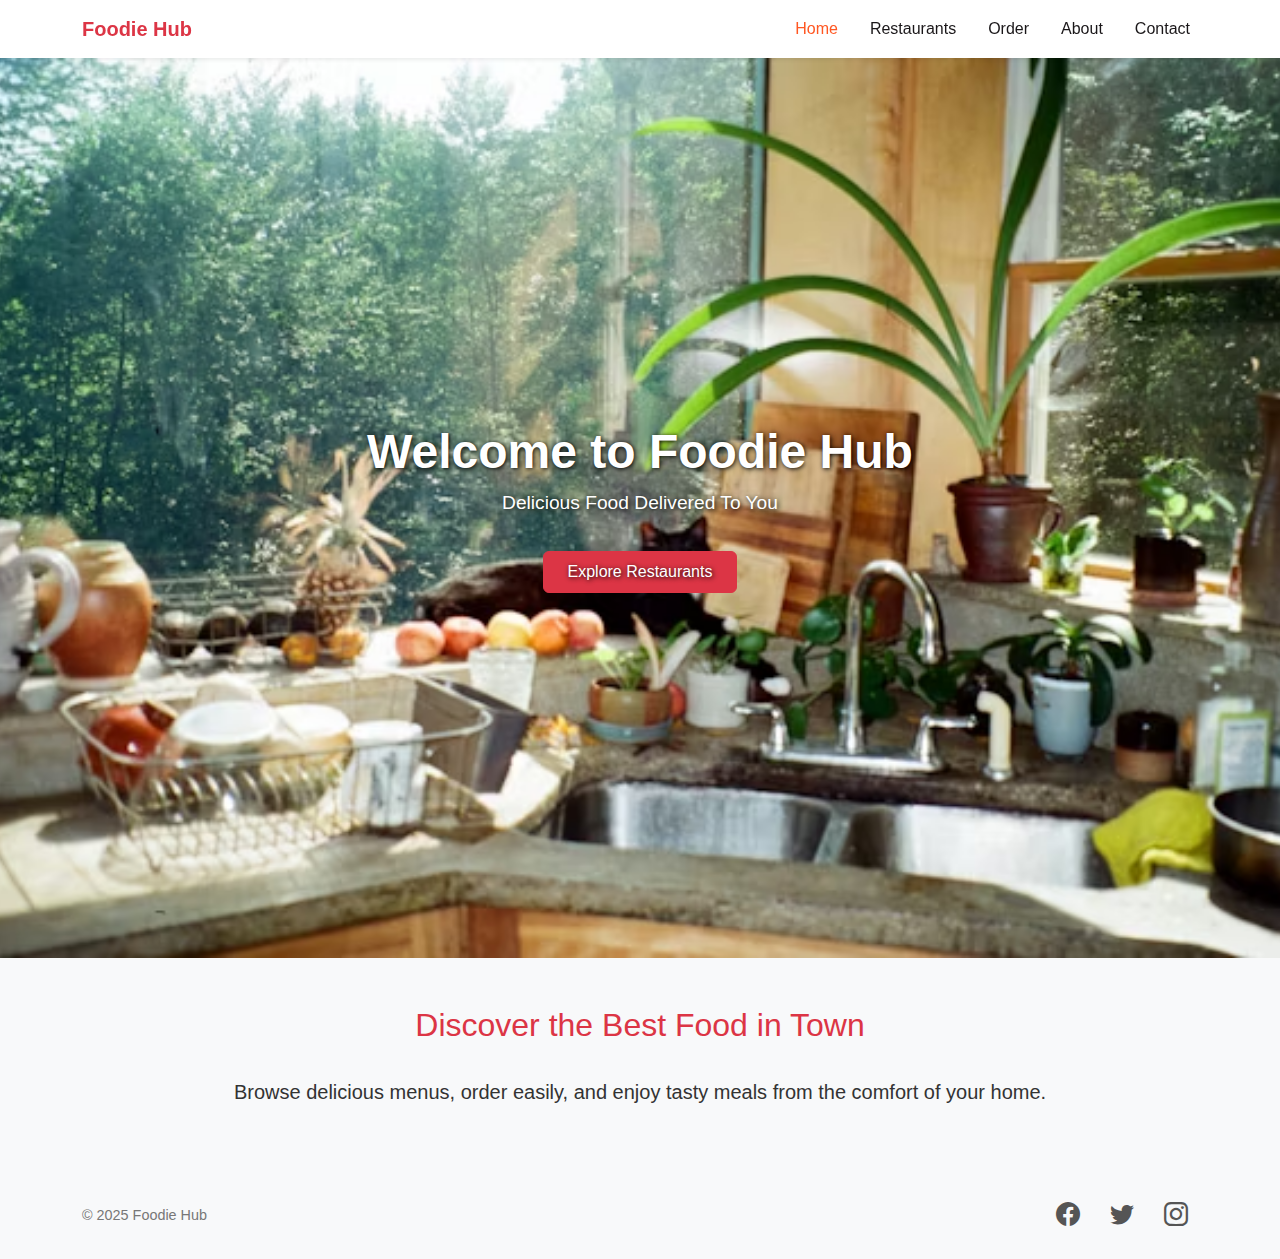
<file: index.html>
<!DOCTYPE html>
<html lang="en">
<head>
  <meta charset="UTF-8" />
  <meta name="viewport" content="width=device-width, initial-scale=1" />
  <title>Foodie Hub - Home</title>

  <!-- Bootstrap CSS -->
  <link href="https://cdn.jsdelivr.net/npm/bootstrap@5.3.0/dist/css/bootstrap.min.css" rel="stylesheet" />

  <!-- Bootstrap Icons -->
  <link href="https://cdn.jsdelivr.net/npm/bootstrap-icons@1.10.5/font/bootstrap-icons.css" rel="stylesheet" />

  <!-- Optional custom CSS -->
  <link rel="stylesheet" href="custom.css"/>

  <style>
    body {
      font-family: sans-serif;
      background-color: #f8f9fa;
    }

    .home-banner {
      background: url('kitchen.avif') no-repeat center center;
      background-size: cover;
      height: 100vh;
      display: flex;
      align-items: center;
      justify-content: center;
      color: white;
      text-shadow: 1px 1px 5px black;
    }

    .home-banner h1 {
      font-size: 3rem;
      font-weight: bold;
    }

    .home-banner p {
      font-size: 1.2rem;
    }

    footer i {
      font-size: 1.5rem;
      color: #555;
    }

    footer i:hover {
      color: #dc3545;
    }
  </style>
</head>
<body>

<!-- ✅ Navbar -->
<nav class="navbar navbar-expand-lg navbar-light bg-light sticky-top shadow-sm">
  <div class="container">
    <a class="navbar-brand fw-bold text-danger" href="index.html">Foodie Hub</a>
    <button
      class="navbar-toggler"
      type="button"
      data-bs-toggle="collapse"
      data-bs-target="#navbarNav"
      aria-controls="navbarNav"
      aria-expanded="false"
      aria-label="Toggle navigation"
    >
      <span class="navbar-toggler-icon"></span>
    </button>
    <div class="collapse navbar-collapse justify-content-end" id="navbarNav">
      <ul class="navbar-nav">
        <li class="nav-item"><a class="nav-link active" href="index.html">Home</a></li>
        <li class="nav-item"><a class="nav-link" href="restaurants.html">Restaurants</a></li>
         <li class="nav-item"></li> <a class="nav-link" href="order.html">Order</a></li>
        <li class="nav-item"><a class="nav-link" href="about.html">About</a></li>
        <li class="nav-item"><a class="nav-link" href="contact.html">Contact</a></li>
      </ul>
    </div>
  </div>
</nav>

<!-- ✅ Hero Section -->
<section class="home-banner text-center">
  <div>
    <h1>Welcome to Foodie Hub</h1>
    <p>Delicious Food Delivered To You</p>
    <a href="restaurants.html" class="btn btn-danger mt-3 px-4 py-2">Explore Restaurants</a>
  </div>
</section>

<!-- ✅ Introduction Text -->
<section class="py-5 text-center">
  <div class="container">
    <h2 class="text-danger">Discover the Best Food in Town</h2>
    <p class="lead">
      Browse delicious menus, order easily, and enjoy tasty meals from the comfort of your home.
    </p>
  </div>
</section>

<!-- ✅ Footer -->
<footer class="bg-light py-4 text-center text-md-start">
  <div class="container d-flex flex-column flex-md-row justify-content-between align-items-center">
    <div>&copy; 2025 Foodie Hub</div>
    <div>
      <a href="#" class="text-decoration-none me-3"><i class="bi bi-facebook"></i></a>
      <a href="#" class="text-decoration-none me-3"><i class="bi bi-twitter"></i></a>
      <a href="#" class="text-decoration-none"><i class="bi bi-instagram"></i></a>
    </div>
  </div>
</footer>

<!-- ✅ Bootstrap JS -->
<script src="https://cdn.jsdelivr.net/npm/bootstrap@5.3.0/dist/js/bootstrap.bundle.min.js"></script>

</body>
</html>
</file>
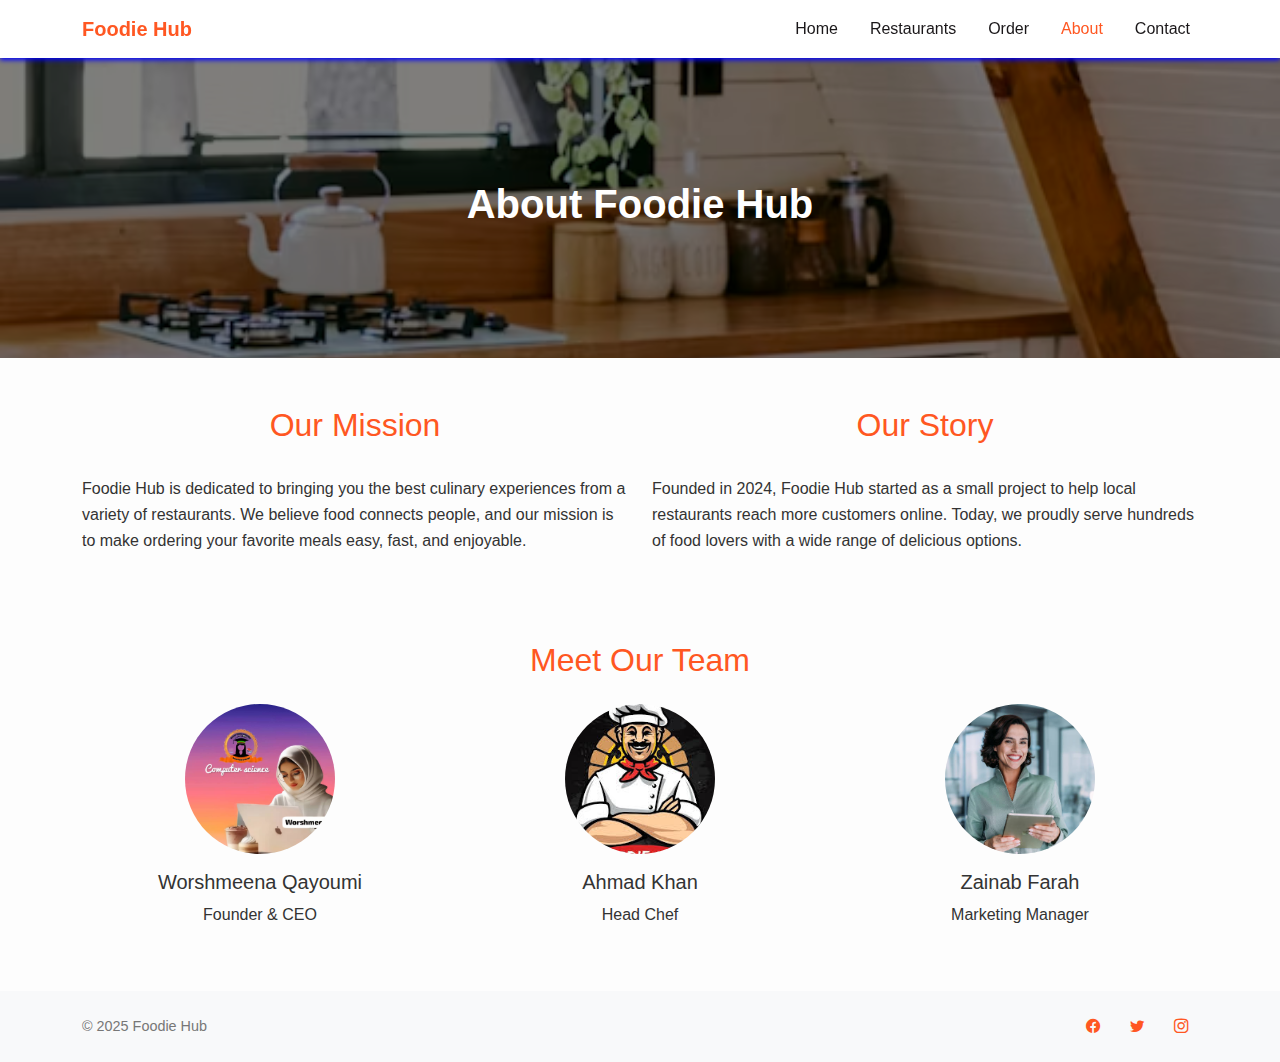
<file: about.html>
<!DOCTYPE html>
<html lang="en">
<head>
  <meta charset="UTF-8" />
  <meta name="viewport" content="width=device-width, initial-scale=1" />
  <title>About Us - Foodie Hub</title>
  <link href="https://cdn.jsdelivr.net/npm/bootstrap@5.3.0/dist/css/bootstrap.min.css" rel="stylesheet" />
  <link href="https://cdn.jsdelivr.net/npm/bootstrap-icons@1.10.5/font/bootstrap-icons.css" rel="stylesheet" />
 <link rel="stylesheet" href="custom.css"/>
  <style>
    .about-hero {
      background: url('warm kitchen.avif') center center/cover no-repeat;
      height: 300px;
      position: relative;
      color: white;
      display: flex;
      align-items: center;
      justify-content: center;
    }
    .about-hero::before {
      content: "";
      position: absolute;
      inset: 0;
      background-color: rgba(0,0,0,0.5);
    }
    .about-hero h1 {
      position: relative;
      z-index: 1;
      font-weight: 700;
    }
    .team-member img {
      border-radius: 50%;
      width: 150px;
      height: 150px;
      object-fit: cover;
      margin-bottom: 1rem;
    }
  </style>
</head>
<body>

  <!-- Navbar -->
  <nav class="navbar navbar-expand-lg navbar-light bg-light sticky-top">
    <div class="container">
      <a class="navbar-brand fw-bold" href="index.html">Foodie Hub</a>
      <button class="navbar-toggler" type="button" data-bs-toggle="collapse" data-bs-target="#navbarNav">
        <span class="navbar-toggler-icon"></span>
      </button>
      <div class="collapse navbar-collapse justify-content-end" id="navbarNav">
        <ul class="navbar-nav">
          <li class="nav-item"><a class="nav-link" href="index.html">Home</a></li>
          <li class="nav-item"><a class="nav-link" href="restaurants.html">Restaurants</a></li>
           <li class="nav-item"></li> <a class="nav-link" href="order.html">Order</a></li>
          <li class="nav-item"><a class="nav-link active" href="about.html">About</a></li>
          <li class="nav-item"><a class="nav-link" href="contact.html">Contact</a></li>
        </ul>
      </div>
    </div>
  </nav>

  <!-- Hero Section -->
  <section class="about-hero mb-5">
    <h1>About Foodie Hub</h1>
  </section>

  <!-- About Content -->
  <section class="container mb-5">
    <div class="row">
      <div class="col-lg-6 mb-4">
        <h2>Our Mission</h2>
        <p>Foodie Hub is dedicated to bringing you the best culinary experiences from a variety of restaurants. We believe food connects people, and our mission is to make ordering your favorite meals easy, fast, and enjoyable.</p>
      </div>
      <div class="col-lg-6 mb-4">
        <h2>Our Story</h2>
        <p>Founded in 2024, Foodie Hub started as a small project to help local restaurants reach more customers online. Today, we proudly serve hundreds of food lovers with a wide range of delicious options.</p>
      </div>
    </div>
  </section>

  <!-- Team Section -->
  <section class="container mb-5">
    <h2 class="text-center mb-4">Meet Our Team</h2>
    <div class="row justify-content-center g-4">
      <div class="col-md-4 text-center team-member">
        <img src="CEO OF FOODIE HUB.jpg" alt="Founder - Worshmeena" />
        <h5>Worshmeena Qayoumi</h5>
        <p>Founder & CEO</p>
      </div>
      <div class="col-md-4 text-center team-member">
        <img src="FOODIE HUB.jpg" alt="Head Chef - Ahmad" />
        <h5>Ahmad Khan</h5>
        <p>Head Chef</p>
      </div>
      <div class="col-md-4 text-center team-member">
        <img src="MARKING MANAGER.jpg" alt="Marketing Manager - Zainab" />
        <h5>Zainab Farah</h5>
        <p>Marketing Manager</p>
      </div>
    </div>
  </section>

  <!-- Footer -->
  <footer class="bg-light py-4 text-center text-md-start">
    <div class="container d-flex flex-column flex-md-row justify-content-between align-items-center">
      <div>&copy; 2025 Foodie Hub</div>
      <div>
        <a href="#" class="text-decoration-none me-3"><i class="bi bi-facebook"></i></a>
        <a href="#" class="text-decoration-none me-3"><i class="bi bi-twitter"></i></a>
        <a href="#" class="text-decoration-none"><i class="bi bi-instagram"></i></a>
      </div>
    </div>
  </footer>

  <script src="https://cdn.jsdelivr.net/npm/bootstrap@5.3.0/dist/js/bootstrap.bundle.min.js"></script>
</body>
</html>
</file>
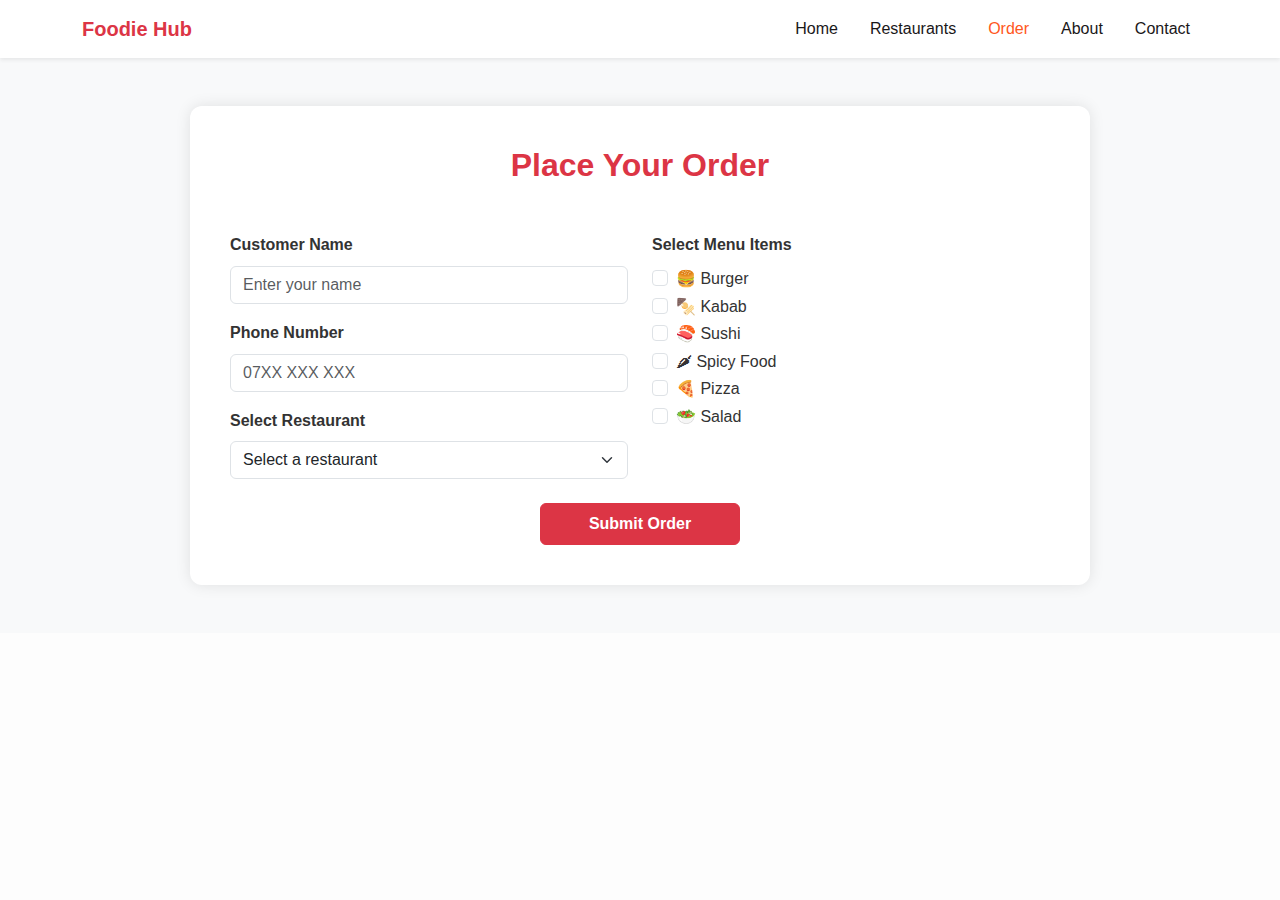
<file: order.html>
<!DOCTYPE html>
<html lang="en">
<head>
  <meta charset="UTF-8" />
  <meta name="viewport" content="width=device-width, initial-scale=1" />
  <title>Order - Foodie Hub</title>

  <!-- Bootstrap CSS -->
  <link href="https://cdn.jsdelivr.net/npm/bootstrap@5.3.0/dist/css/bootstrap.min.css" rel="stylesheet" />

  <!-- Bootstrap Icons -->
  <link href="https://cdn.jsdelivr.net/npm/bootstrap-icons@1.10.5/font/bootstrap-icons.css" rel="stylesheet" />

  <!-- Custom CSS -->
  <link rel="stylesheet" href="custom.css" />

  <style>
    /* اگر می‌خواهی کادر دور دکمه منو حذف بشه */
    .navbar-toggler:focus {
      outline: none;
      box-shadow: none;
      border: none;
    }

    /* کمی بزرگتر کردن دکمه منو */
    .navbar-toggler {
      font-size: 1.4rem;
    }
  </style>
</head>
<body>

  <!-- Navbar مشابه بقیه صفحات -->
  <nav class="navbar navbar-expand-lg navbar-light bg-light shadow-sm sticky-top">
    <div class="container">
      <a class="navbar-brand fw-bold text-danger" href="index.html">Foodie Hub</a>
      <button class="navbar-toggler" type="button" data-bs-toggle="collapse" data-bs-target="#navbarNav"
        aria-controls="navbarNav" aria-expanded="false" aria-label="Toggle navigation">
        <span class="navbar-toggler-icon"></span>
      </button>
      <div class="collapse navbar-collapse justify-content-end" id="navbarNav">
        <ul class="navbar-nav">
          <li class="nav-item"><a class="nav-link" href="index.html">Home</a></li>
          <li class="nav-item"><a class="nav-link" href="restaurants.html">Restaurants</a></li>
          <li class="nav-item"><a class="nav-link active" href="order.html">Order</a></li>
          <li class="nav-item"><a class="nav-link" href="about.html">About</a></li>
          <li class="nav-item"><a class="nav-link" href="contact.html">Contact</a></li>
        </ul>
      </div>
    </div>
  </nav>

  <!-- Order Form Section -->
  <section class="form-section py-5" style="background-color: #f8f9fa;">
    <div class="container" style="max-width: 900px; background: white; padding: 40px; border-radius: 12px; box-shadow: 0 0 15px rgba(0,0,0,0.1);">
      <h2 class="text-center mb-5 text-danger fw-bold">Place Your Order</h2>
      <form action="#" method="post" novalidate>
        <div class="row g-4">
          <div class="col-md-6">
            <label for="name" class="form-label fw-semibold">Customer Name</label>
            <input type="text" id="name" name="name" class="form-control" placeholder="Enter your name" required />

            <label for="phone" class="form-label fw-semibold mt-3">Phone Number</label>
            <input type="tel" id="phone" name="phone" class="form-control" placeholder="07XX XXX XXX" required />

            <label for="restaurant" class="form-label fw-semibold mt-3">Select Restaurant</label>
            <select id="restaurant" name="restaurant" class="form-select" required>
              <option selected disabled>Select a restaurant</option>
              <option>Burger</option>
              <option>Kabab</option>
              <option>Sushi</option>
              <option>Spicy Food</option>
              <option>Pizza</option>
              <option>Vegan Salads</option>
            </select>
          </div>

          <div class="col-md-6">
            <label class="form-label fw-semibold">Select Menu Items</label>

            <div class="form-check">
              <input class="form-check-input" type="checkbox" id="burger" name="menu[]" value="Burger" />
              <label class="form-check-label" for="burger">🍔 Burger</label>
            </div>
            <div class="form-check">
              <input class="form-check-input" type="checkbox" id="kabab" name="menu[]" value="Kabab" />
              <label class="form-check-label" for="kabab">🍢 Kabab</label>
            </div>
            <div class="form-check">
              <input class="form-check-input" type="checkbox" id="sushi" name="menu[]" value="Sushi" />
              <label class="form-check-label" for="sushi">🍣 Sushi</label>
            </div>
            <div class="form-check">
              <input class="form-check-input" type="checkbox" id="spicy" name="menu[]" value="Spicy Food" />
              <label class="form-check-label" for="spicy">🌶 Spicy Food</label>
            </div>
            <div class="form-check">
              <input class="form-check-input" type="checkbox" id="pizza" name="menu[]" value="Pizza" />
              <label class="form-check-label" for="pizza">🍕 Pizza</label>
            </div>
            <div class="form-check">
              <input class="form-check-input" type="checkbox" id="salad" name="menu[]" value="Salad" />
              <label class="form-check-label" for="salad">🥗 Salad</label>
            </div>
          </div>
        </div>

        <button type="submit" class="btn btn-danger mt-4 px-5 py-2 fw-bold d-block mx-auto">Submit Order</button>
      </form>
    </div>
  </section>

  <!-- Bootstrap JS Bundle -->
  <script src="https://cdn.jsdelivr.net/npm/bootstrap@5.3.0/dist/js/bootstrap.bundle.min.js"></script>

</body>
</html>
</file>
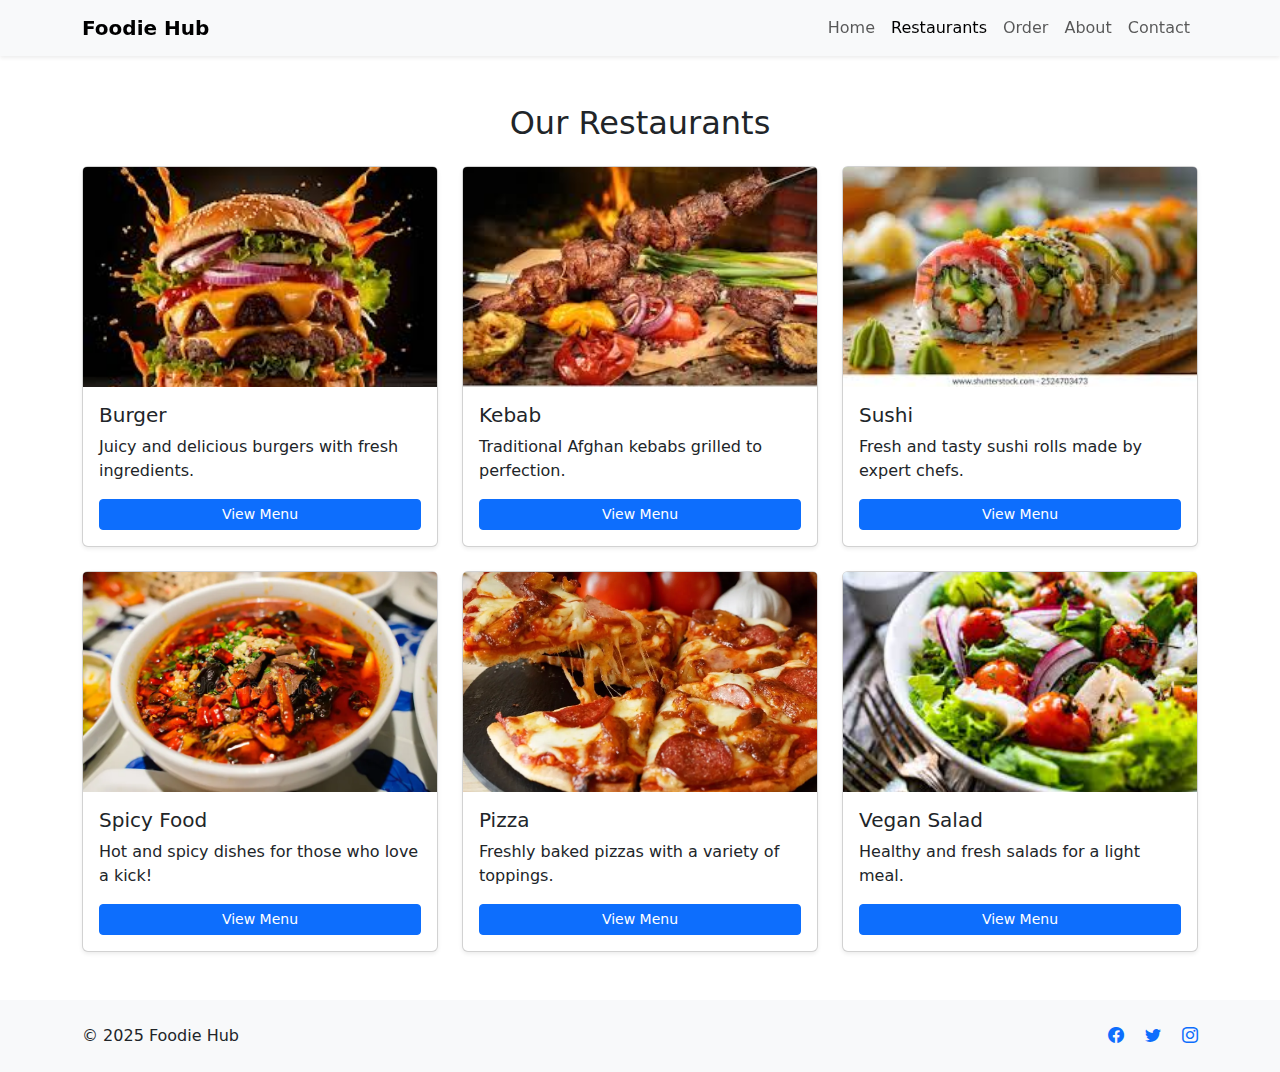
<file: restaurants.html>
<!DOCTYPE html>
<html lang="en">
<head>
  <meta charset="UTF-8" />
  <meta name="viewport" content="width=device-width, initial-scale=1" />
  <title>Foodie Hub - Restaurants</title>
  <link href="https://cdn.jsdelivr.net/npm/bootstrap@5.3.0/dist/css/bootstrap.min.css" rel="stylesheet" />
  <link href="https://cdn.jsdelivr.net/npm/bootstrap-icons@1.10.5/font/bootstrap-icons.css" rel="stylesheet" />
  <style>
    .restaurant-card img {
      width: 100%;
      height: 220px;
      object-fit: cover;
      border-top-left-radius: 0.25rem;
      border-top-right-radius: 0.25rem;
      display: block;
    }
    .menu-section {
      display: none;
      background-color: #f8f9fa;
      border-top: 1px solid #dee2e6;
      padding: 1rem;
      border-radius: 0 0 0.25rem 0.25rem;
      margin-top: 0.5rem;
    }
    .menu-section:target {
      display: block;
    }
    .restaurant-card {
      transition: transform 0.3s ease-in-out, box-shadow 0.3s ease-in-out;
      cursor: pointer;
      position: relative;
      display: flex;
      flex-direction: column;
      height: 100%;
    }
    .restaurant-card:hover {
      transform: scale(1.03);
      box-shadow: 0 0 15px rgba(0,0,0,0.2);
      z-index: 10;
    }
    .btn-view-menu {
      width: 100%;
      margin-top: auto;
    }
    .badge.bg-success {
      background-color: #198754 !important;
    }
    .badge.bg-danger {
      background-color: #dc3545 !important;
    }
  </style>
</head>
<body>
  <nav class="navbar navbar-expand-lg navbar-light bg-light sticky-top shadow-sm">
    <div class="container">
      <a class="navbar-brand fw-bold" href="index.html">Foodie Hub</a>
      <button class="navbar-toggler" type="button" data-bs-toggle="collapse" data-bs-target="#navbarNav" 
              aria-controls="navbarNav" aria-expanded="false" aria-label="Toggle navigation">
        <span class="navbar-toggler-icon"></span>
      </button>
      <div class="collapse navbar-collapse justify-content-end" id="navbarNav">
        <ul class="navbar-nav">
          <li class="nav-item"><a class="nav-link" href="index.html">Home</a></li>
          <li class="nav-item"><a class="nav-link active" aria-current="page" href="restaurants.html">Restaurants</a></li>
          <li class="nav-item">
          <li class="nav-item"></li> <a class="nav-link" href="order.html">Order</a></li>
                          

          <li class="nav-item"><a class="nav-link" href="about.html">About</a></li>
          <li class="nav-item"><a class="nav-link" href="contact.html">Contact</a></li>
        </ul>
      </div>
    </div>
  </nav>

  <section class="container py-5">
    <h2 class="mb-4 text-center">Our Restaurants</h2>
    <div class="row g-4">

      <!-- Burger -->
      <div class="col-lg-4 col-md-6 col-12 d-flex">
        <div class="card restaurant-card shadow-sm">
          <img src="BURGAR .jpg" alt="Burger" />
          <div class="card-body d-flex flex-column">
            <h5 class="card-title">Burger</h5>
            <p class="card-text flex-grow-1">Juicy and delicious burgers with fresh ingredients.</p>
            <a href="#menu-burger" class="btn btn-primary btn-sm btn-view-menu">View Menu</a>
          </div>
          <div id="menu-burger" class="menu-section">
            <h6>Menu</h6>
            <ul class="list-group list-group-flush">
              <li class="list-group-item d-flex justify-content-between align-items-center">
                Classic Burger
                <span class="badge bg-success">Available</span>
                <span>250 AFG</span>
              </li>
              <li class="list-group-item d-flex justify-content-between align-items-center">
                Cheese Burger
                <span class="badge bg-danger">Unavailable</span>
                <span>300 AFG</span>
              </li>
              <li class="list-group-item d-flex justify-content-between align-items-center">
                Double Burger
                <span class="badge bg-success">Available</span>
                <span>400 AFG</span>
              </li>
            </ul>
          </div>
        </div>
      </div>

      <!-- Kebab -->
      <div class="col-lg-4 col-md-6 col-12 d-flex">
        <div class="card restaurant-card shadow-sm">
          <img src="kabab.jpg" alt="Kebab" />
          <div class="card-body d-flex flex-column">
            <h5 class="card-title">Kebab</h5>
            <p class="card-text flex-grow-1">Traditional Afghan kebabs grilled to perfection.</p>
            <a href="#menu-kebab" class="btn btn-primary btn-sm btn-view-menu">View Menu</a>
          </div>
          <div id="menu-kebab" class="menu-section">
            <h6>Menu</h6>
            <ul class="list-group list-group-flush">
              <li class="list-group-item d-flex justify-content-between align-items-center">
                Chicken Kebab
                <span class="badge bg-success">Available</span>
                <span>350 AFG</span>
              </li>
              <li class="list-group-item d-flex justify-content-between align-items-center">
                Beef Kebab
                <span class="badge bg-success">Available</span>
                <span>400 AFG</span>
              </li>
              <li class="list-group-item d-flex justify-content-between align-items-center">
                Lamb Kebab
                <span class="badge bg-danger">Unavailable</span>
                <span>450 AFG</span>
              </li>
            </ul>
          </div>
        </div>
      </div>

      <!-- Sushi -->
      <div class="col-lg-4 col-md-6 col-12 d-flex">
        <div class="card restaurant-card shadow-sm">
          <img src="sushi.jpg" alt="Sushi" />
          <div class="card-body d-flex flex-column">
            <h5 class="card-title">Sushi</h5>
            <p class="card-text flex-grow-1">Fresh and tasty sushi rolls made by expert chefs.</p>
            <a href="#menu-sushi" class="btn btn-primary btn-sm btn-view-menu">View Menu</a>
          </div>
          <div id="menu-sushi" class="menu-section">
            <h6>Menu</h6>
            <ul class="list-group list-group-flush">
              <li class="list-group-item d-flex justify-content-between align-items-center">
                Salmon Roll
                <span class="badge bg-success">Available</span>
                <span>600 AFG</span>
              </li>
              <li class="list-group-item d-flex justify-content-between align-items-center">
                Tuna Roll
                <span class="badge bg-danger">Unavailable</span>
                <span>650 AFG</span>
              </li>
              <li class="list-group-item d-flex justify-content-between align-items-center">
                Veggie Roll
                <span class="badge bg-success">Available</span>
                <span>400 AFG</span>
              </li>
            </ul>
          </div>
        </div>
      </div>

      <!-- Spicy Food -->
      <div class="col-lg-4 col-md-6 col-12 d-flex">
        <div class="card restaurant-card shadow-sm">
          <img src="SPICE FOOD.webp" alt="Spicy Food" />
          <div class="card-body d-flex flex-column">
            <h5 class="card-title">Spicy Food</h5>
            <p class="card-text flex-grow-1">Hot and spicy dishes for those who love a kick!</p>
            <a href="#menu-spicy" class="btn btn-primary btn-sm btn-view-menu">View Menu</a>
          </div>
          <div id="menu-spicy" class="menu-section">
            <h6>Menu</h6>
            <ul class="list-group list-group-flush">
              <li class="list-group-item d-flex justify-content-between align-items-center">
                Spicy Chicken Wings
                <span class="badge bg-success">Available</span>
                <span>300 AFG</span>
              </li>
              <li class="list-group-item d-flex justify-content-between align-items-center">
                Chili Beef
                <span class="badge bg-danger">Unavailable</span>
                <span>350 AFG</span>
              </li>
              <li class="list-group-item d-flex justify-content-between align-items-center">
                Hot Veggie Curry
                <span class="badge bg-success">Available</span>
                <span>280 AFG</span>
              </li>
            </ul>
          </div>
        </div>
      </div>

      <!-- Pizza -->
      <div class="col-lg-4 col-md-6 col-12 d-flex">
        <div class="card restaurant-card shadow-sm">
          <img src="pizza.webp" alt="Pizza" />
          <div class="card-body d-flex flex-column">
            <h5 class="card-title">Pizza</h5>
            <p class="card-text flex-grow-1">Freshly baked pizzas with a variety of toppings.</p>
            <a href="#menu-pizza" class="btn btn-primary btn-sm btn-view-menu">View Menu</a>
          </div>
          <div id="menu-pizza" class="menu-section">
            <h6>Menu</h6>
            <ul class="list-group list-group-flush">
              <li class="list-group-item d-flex justify-content-between align-items-center">
                Margherita Pizza
                <span class="badge bg-success">Available</span>
                <span>500 AFG</span>
              </li>
              <li class="list-group-item d-flex justify-content-between align-items-center">
                Pepperoni Pizza
                <span class="badge bg-success">Available</span>
                <span>600 AFG</span>
              </li>
              <li class="list-group-item d-flex justify-content-between align-items-center">
                Veggie Pizza
                <span class="badge bg-danger">Unavailable</span>
                <span>550 AFG</span>
              </li>
            </ul>
          </div>
        </div>
      </div>

      <!-- Vegan Salad -->
      <div class="col-lg-4 col-md-6 col-12 d-flex">
        <div class="card restaurant-card shadow-sm">
          <img src="VEGAN SALAD.jpg" alt="Vegan Salad" />
          <div class="card-body d-flex flex-column">
            <h5 class="card-title">Vegan Salad</h5>
            <p class="card-text flex-grow-1">Healthy and fresh salads for a light meal.</p>
            <a href="#menu-vegan" class="btn btn-primary btn-sm btn-view-menu">View Menu</a>
          </div>
          <div id="menu-vegan" class="menu-section">
            <h6>Menu</h6>
            <ul class="list-group list-group-flush">
              <li class="list-group-item d-flex justify-content-between align-items-center">
                Green Salad
                <span class="badge bg-success">Available</span>
                <span>300 AFG</span>
              </li>
              <li class="list-group-item d-flex justify-content-between align-items-center">
                Quinoa Salad
                <span class="badge bg-success">Available</span>
                <span>350 AFG</span>
              </li>
              <li class="list-group-item d-flex justify-content-between align-items-center">
                Chickpea Salad
                <span class="badge bg-danger">Unavailable</span>
                <span>320 AFG</span>
              </li>
            </ul>
          </div>
        </div>
      </div>

    </div>
  </section>

  <footer class="bg-light py-4 text-center text-md-start">
    <div class="container d-flex flex-column flex-md-row justify-content-between align-items-center">
      <div>&copy; 2025 Foodie Hub</div>
      <div>
        <a href="#" class="text-decoration-none me-3"><i class="bi bi-facebook"></i></a>
        <a href="#" class="text-decoration-none me-3"><i class="bi bi-twitter"></i></a>
        <a href="#" class="text-decoration-none"><i class="bi bi-instagram"></i></a>
      </div>
    </div>
  </footer>

  <script src="https://cdn.jsdelivr.net/npm/bootstrap@5.3.0/dist/js/bootstrap.bundle.min.js"></script>
</body>
</html>
</file>
<file: custom.css>
/* RESET */
* {
  margin: 0;
  padding: 0;
  box-sizing: border-box;
}

body {
  font-family: 'Segoe UI', sans-serif;
  background-color: #fdfdfd;
  color: #333;
  line-height: 1.6;
}

/* === BACKGROUND FOR HOMEPAGE === */
.home-banner {
  background-image: url('kitchen.avif');
  background-size: cover;
  background-position: center;
  background-repeat: no-repeat;
  height: 100vh;
  display: flex;
  align-items: center;
  justify-content: center;
  color: white;
  text-shadow: 1px 1px 5px rgba(0,0,0,0.7);
}

.home-banner h1 {
  font-size: 3rem;
  font-weight: bold;
}

.home-banner p {
  font-size: 1.2rem;
}

/* === NAVBAR === */
.navbar {
  background-color: #ffffff !important;
  box-shadow: 0 2px 5px blue;
}

.navbar-brand {
  font-weight: bold;
  color: #ff5722;
}

.navbar-nav .nav-link {
  color: #1a1719 !important;
  margin-left: 1rem;
  transition: 0.3s;
}

.navbar-nav .nav-link:hover,
.navbar-nav .nav-link.active {
  color: #ff5722 !important;
}

/* === BUTTONS === */
.btn-primary {
  background-color: #ff5722;
  border-color: #ff5722;
  transition: 0.3s ease-in-out;
}

.btn-primary:hover {
  background-color: #e64a19;
  border-color: #e64a19;
}

/* === CARDS === */
.card {
  border: none;
  border-radius: 12px;
  overflow: hidden;
  transition: transform 0.3s, box-shadow 0.3s;
}

.card:hover {
  transform: scale(1.02);
  box-shadow: 0 8px 20px rgba(0, 0, 0, 0.1);
}

.card-img-top {
  height: 220px;
  object-fit: cover;
}

/* === SECTION TITLES === */
section h2 {
  color: #ff5722;
  text-align: center;
  margin-bottom: 2rem;
}

/* === FOOTER === */
footer {
  background-color: #f8f9fa;
  padding: 20px 0;
  text-align: center;
  color: #777;
  font-size: 0.9rem;
}

footer a {
  color: #ff5722;
  margin: 0 10px;
}

/* === BADGES === */
.badge.bg-success {
  background-color: #28a745 !important;
}
.badge.bg-danger {
  background-color: #dc3545 !important;
}

/* === RESPONSIVE === */
@media (max-width: 768px) {
  .home-banner h1 {
    font-size: 2rem;
  }

  .home-banner p {
    font-size: 1rem;
    padding: 0 10px;
  }

  .card-img-top {
    height: 160px;
  }
}


.section-title {
  font-size: 2.8rem;
  font-weight: 800;
  text-align: center;
  margin-bottom: 2rem;
  background: linear-gradient(45deg, #ff512f, #dd2476);
  -webkit-background-clip: text;
  -webkit-text-fill-color: transparent;
  position: relative;
}

.section-title::after {
  content: "";
  display: block;
  width: 80px;
  height: 4px;
  background-color: #ff512f;
  margin: 0.8rem auto 0;
  border-radius: 3px;
}
</file>
